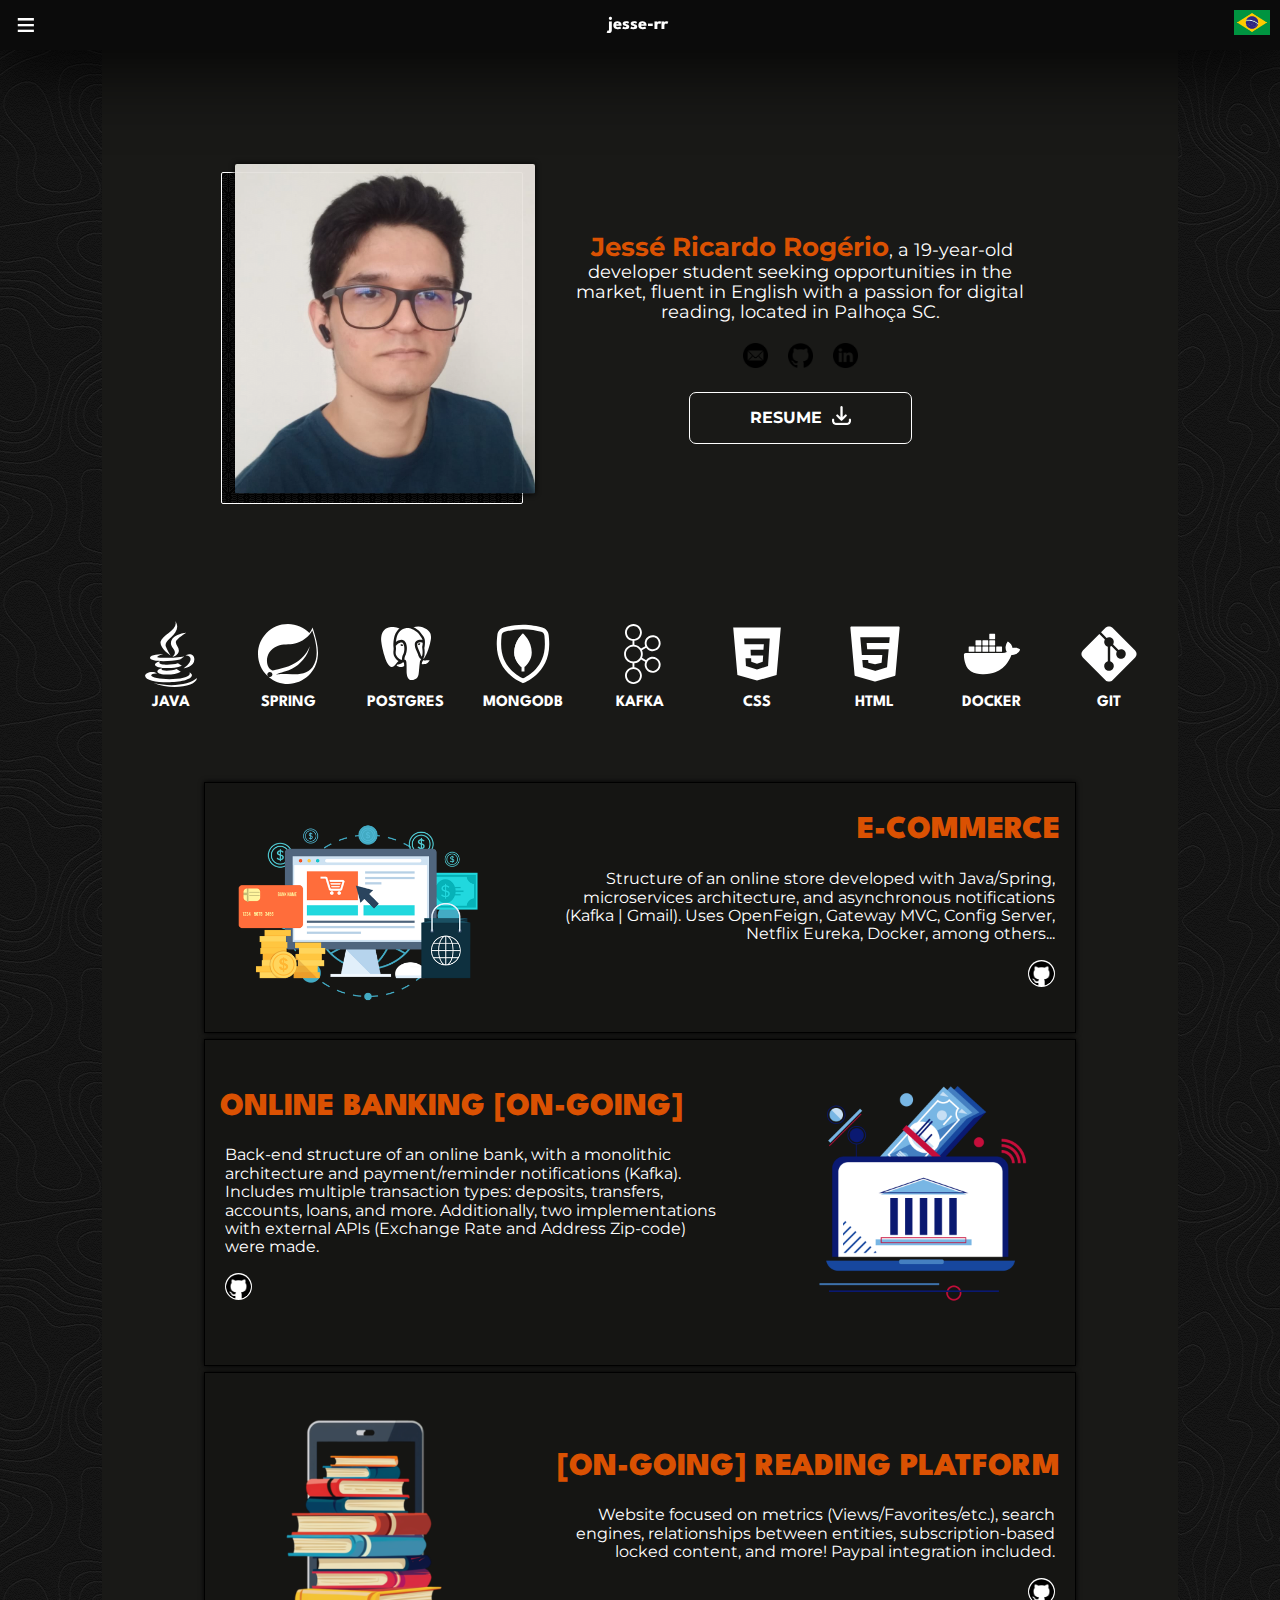
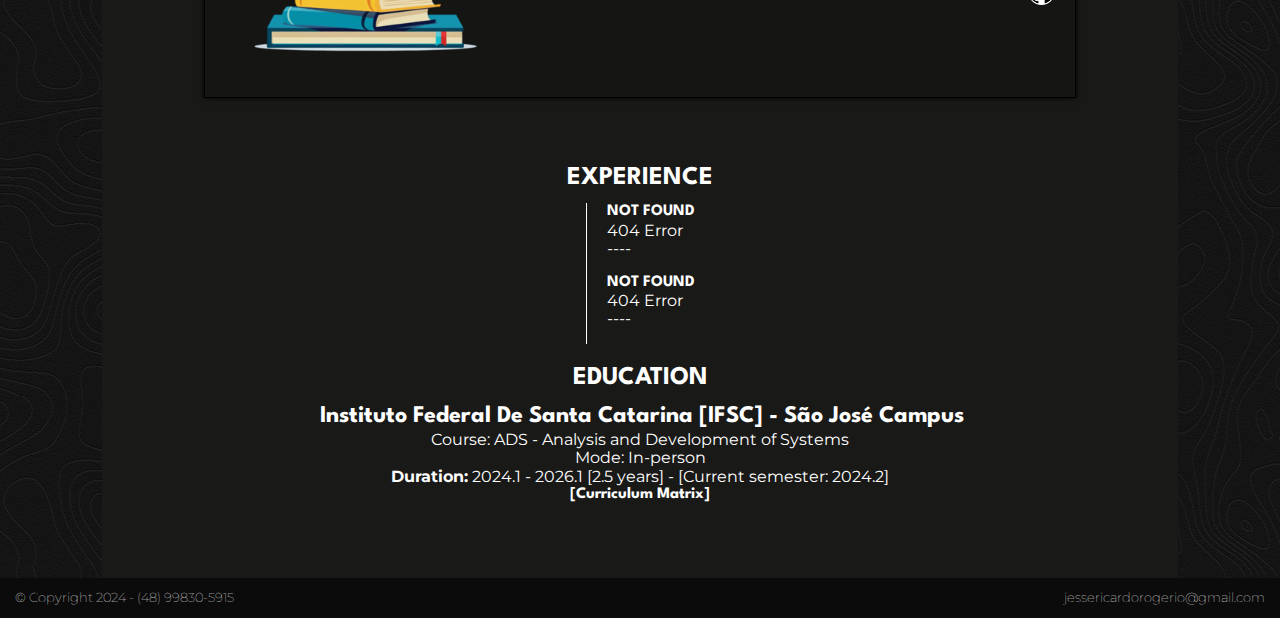
<file: html/index-english.html>
<!DOCTYPE html>
<html lang="en">
<head>
  <meta charset="UTF-8">
  <meta name="viewport" content="width=device-width, initial-scale=1.0">
  <title>jesse-rr</title>
  <link rel="stylesheet" href="/css/styles.css">
</head>
<body>
  <header class="header">
    <div class="dropdown">
      <button type="button" class="dropdown-button">&equiv;</button>
      <div class="dropdown-content">
        <a href="#about-me">About me</a>
        <a href="#project-div">Projects</a>
        <a href="#professional-section">Education</a>
        <a href="#education-section">Experience</a>
        <a href="#contact-me">Contact me</a>
      </div>
    </div>
    <p class="header-title">jesse-rr</p>
    <a href="/html/index.html">
      <img src="/stock/general-icon/brl.png" alt="Brazil Flag" class="header-image">
      <img src="/stock/general-icon/usa.png" alt="USA Flag" class="header-image header--usa">
    </a>
  </header>
  <main class="main">
    <section class="about-me" id="about-me">
      <div class="profile-container">
        <div class="profile-image">
          <img src="/stock/WhatsApp Image 2024-11-15 at 14.58.14-svg.svg" alt="">
        </div>
        <div class="profile-box1"></div>
      </div>
      <div class="profile-info">
        <p class="profile-description"><strong class="strong">Jessé Ricardo Rogério</strong>, a 19-year-old developer student seeking opportunities in the market, fluent in English with a passion for digital reading, located in Palhoça SC.</p>
        <ul class="profile-list">
          <li><a href="mailto:jessericardorogerio@gmail.com" target="_blank"><img src="/stock/contact-icon/email.png" alt="Email" class="profile-contact"></a></li>
          <li><a href="https://github.com/jesse-rr/jesse-rr" target="_blank"><img src="/stock/contact-icon/github.png" alt="GitHub" class="profile-contact"></a></li>
          <li><a href="https://www.linkedin.com/in/jesse-r-r-4a424329b/" target="_blank"><img src="/stock/contact-icon/linkedin.png" alt="LinkedIn" class="profile-contact"></a></li>
        </ul>
        <div class="curriculo-div">
          <a class="curriculo-button" href="/stock/Shrek(personagem).jpg" download>
            <p class="curriculo-title">Resume</p>
            <div class="curriculo-image"></div>
          </a>
        </div>
      </div>
    </section>
    <div class="tools-div">
      <ul class="tools-list">
        <li class="tools">
          <div class="tool-image java"></div>
          <p class="tool-title">Java</p>
        </li>
        <li class="tools">
          <div class="tool-image spring"></div>
          <p class="tool-title">Spring</p>
        </li>
        <li class="tools">
          <div class="tool-image postgres"></div>
          <p class="tool-title">Postgres</p>
        </li>
        <li class="tools">
          <div class="tool-image mongodb"></div>
          <p class="tool-title">MongoDB</p>
        </li>
        <li class="tools">
          <div class="tool-image kafka"></div>
          <p class="tool-title">Kafka</p>
        </li>
        <li class="tools">
          <div class="tool-image css"></div>
          <p class="tool-title">CSS</p>
        </li>
        <li class="tools">
          <div class="tool-image html"></div>
          <p class="tool-title">HTML</p>
        </li>
        <li class="tools">
          <div class="tool-image docker"></div>
          <p class="tool-title">Docker</p>
        </li>
        <li class="tools">
          <div class="tool-image git"></div>
          <p class="tool-title">Git</p>
        </li>
      </ul>
    </div>
    <div class="project-div" id="project-div">
      <div class="project">
        <div class="project-image">
          <img src="/stock/ecommerce.png" alt="E-commerce">
        </div>
        <div class="project-information">
          <p class="project-title"><strong>E-commerce</strong></p>
          <p class="project-text">Structure of an online store developed with Java/Spring, microservices architecture, and asynchronous notifications (Kafka | Gmail). Uses OpenFeign, Gateway MVC, Config Server, Netflix Eureka, Docker, among others...</p>
          <ul class="project-ul">
            <li class="project-li"><a target="_blank" href="https://github.com/jesse-rr/XALVE-commerce-public"><img class="project-github" src="/stock/contact-icon/github.png" alt="Github page"></a></li>
          </ul>
        </div>
      </div>
      <div class="project project--even">
        <div class="project-image">
          <img src="/stock/bank.png" alt="Online Banking">
        </div>
        <div class="project-information">
          <p class="project-title project-title--even"><strong>Online banking [ON-GOING]</strong></p>
          <p class="project-text project-text--even">Back-end structure of an online bank, with a monolithic architecture and payment/reminder notifications (Kafka). Includes multiple transaction types: deposits, transfers, accounts, loans, and more. Additionally, two implementations with external APIs (Exchange Rate and Address Zip-code) were made.</p>
          <ul class="project-ul">
            <li class="project-li"><a target="_blank" href="https://github.com/jesse-rr/jesse-rr"><img class="project-github" src="/stock/contact-icon/github.png" alt="Github page"></a></li>
          </ul>
        </div>
      </div>
      <div class="project">
        <div class="project-image">
          <img class="project-image-resize"  src="/stock/reading.png" alt="Reading Platform">
        </div>
        <div class="project-information">
          <p class="project-title"><strong>[ON-GOING] Reading Platform</strong></p>
          <p class="project-text">Website focused on metrics (Views/Favorites/etc.), search engines, relationships between entities, subscription-based locked content, and more! Paypal integration included.</p>
          <ul class="project-ul">
            <li class="project-li"><a target="_blank"  href="https://github.com/jesse-rr/jesse-rr"><img class="project-github" src="/stock/contact-icon/github.png" alt="Github page"></a></li>
          </ul>
        </div>
      </div>
    </div>
    <section id="professional-section">
      <div class="professional-div">
        <p class="professional-div-title">Experience</p>
        <ul class="professional-list">
          <li class="professional-work">
            <p class="professional-title">NOT FOUND</p>
            <p class="professional-desc">404 Error</p>
            <p class="professional-date">----</p>
          </li>
          <li class="professional-work">
            <p class="professional-title">NOT FOUND</p>
            <p class="professional-desc">404 Error</p>
            <p class="professional-date">----</p>
          </li>
        </ul>
      </div>
    </section>
    <section id="education-section">
      <div class="professional-div">
          <p class="professional-div-title">Education</p>
          <ul class="professional-list">
            <li class="professional-title"><a class="title-a strong" href="https://www.ifsc.edu.br/en/web/campus-sao-jose">Instituto Federal de Santa Catarina [IFSC] - São José Campus</a></li>
            <li class="professional-desc">Course: ADS - Analysis and Development of Systems</li>
            <li class="professional-desc">Mode: In-person</li>
            <li class="professional-date"><strong>Duration:</strong> 2024.1 - 2026.1 [2.5 years] - [Current semester: 2024.2]</li>
            <li class="professional-title"><a class="title-a" href="/html/matriz.html" target="_blank">[Curriculum Matrix]</a></li>
          </ul>
      </div>
    </section>
  </main>
  <footer class="footer" id="contact-me">
    <p class="footer-text">&copy; Copyright 2024 - (48) 99830-5915</p>
    <p class="footer-text">
      <a href="mailto:jessericardorogerio@gmail.com">jessericardorogerio@gmail.com</a>
    </p>
  </footer>
</body>
</html>
</file>
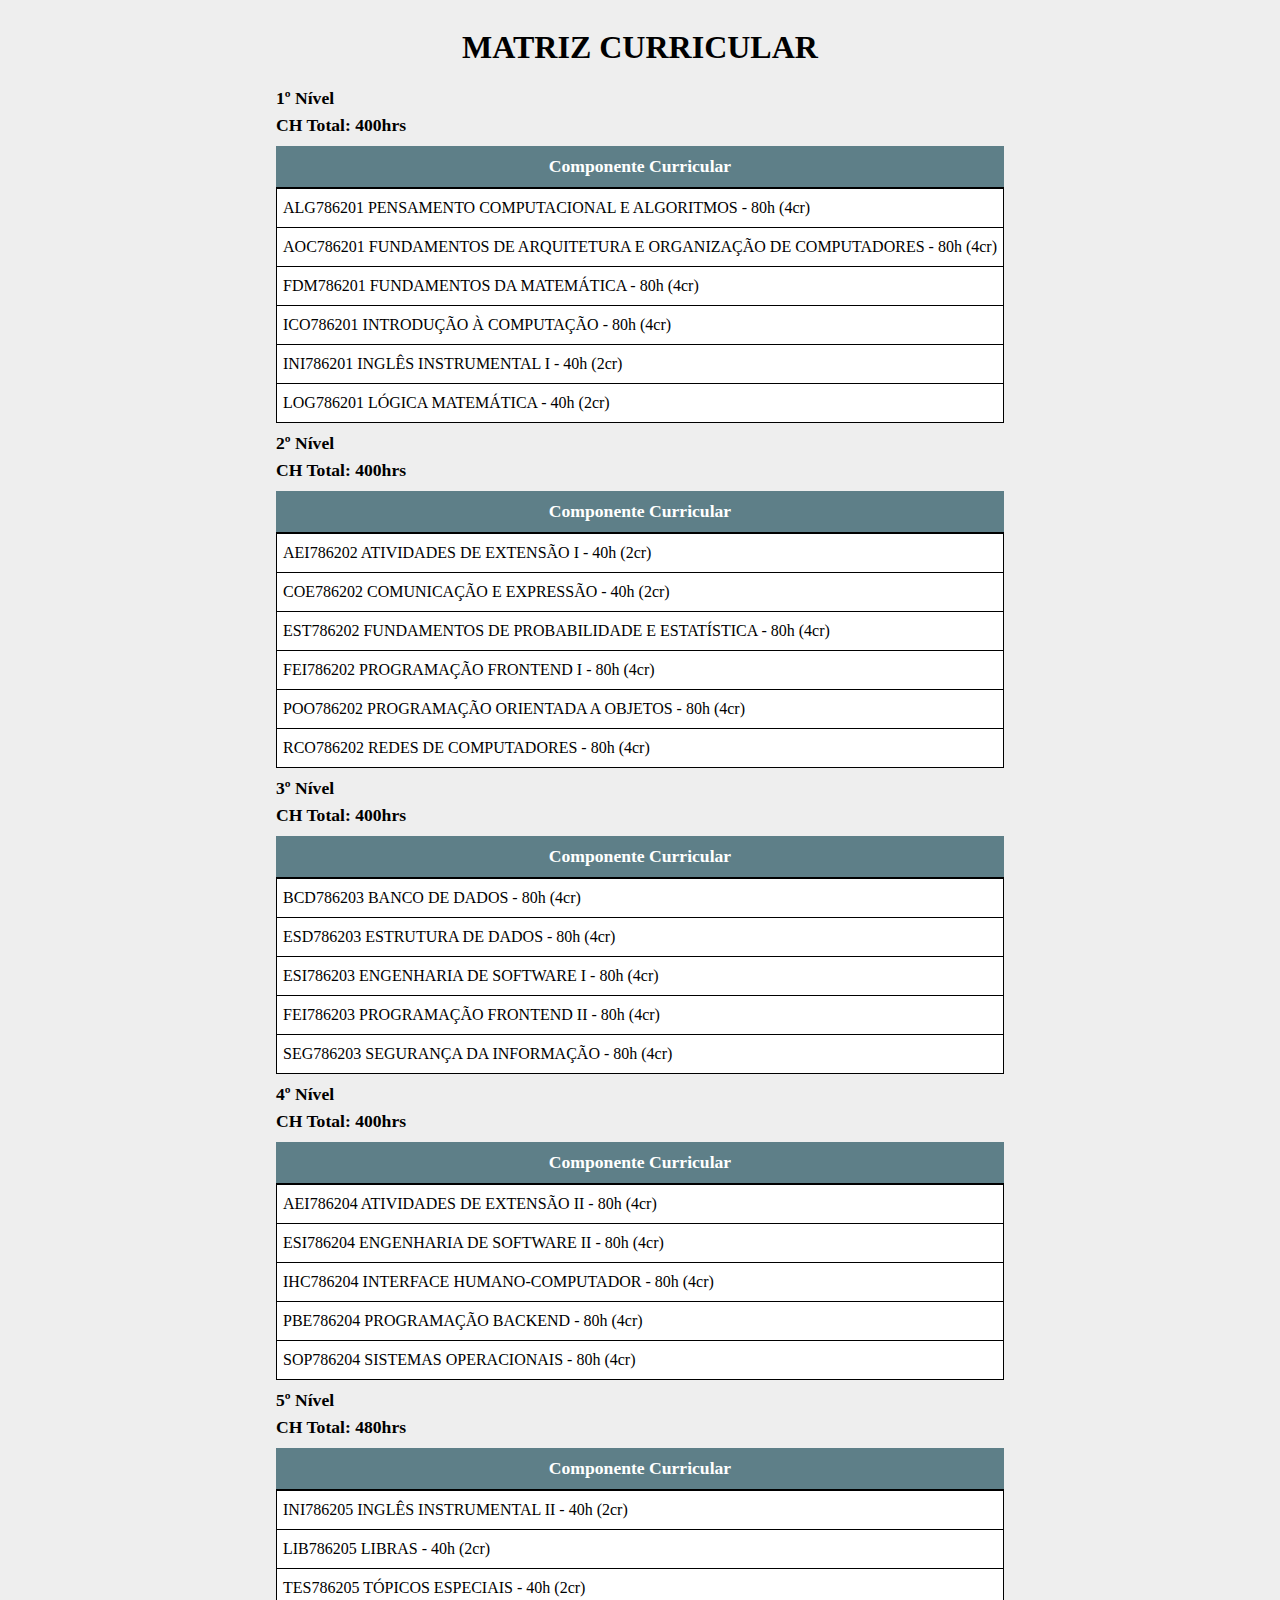
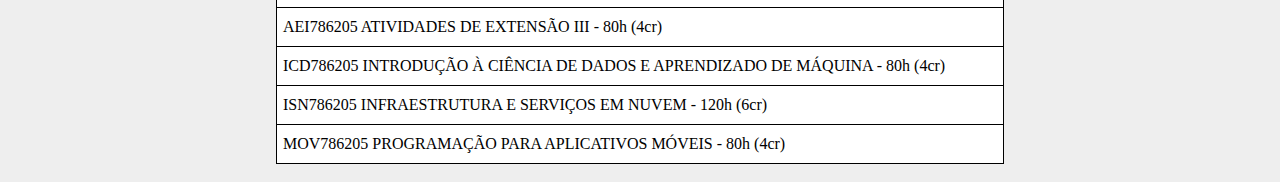
<file: html/matriz.html>
<!DOCTYPE html>
<html lang="pt-br">
<head>
  <meta charset="UTF-8">
  <meta name="viewport" content="width=device-width, initial-scale=1.0">
  <title>Matriz Curricular</title>
  <link rel="stylesheet" href="/css/matriz.css">
</head>
<body>
  <div class="container">
    <h1>MATRIZ CURRICULAR</h1>
    <p>1º Nível</p>
    <p>CH Total: 400hrs</p>
    <table>
      <thead>
        <tr>
          <th scope="col" class="title">Componente Curricular</th>
        </tr>
      </thead>
      <tbody>
        <tr>
          <td class="data">ALG786201 PENSAMENTO COMPUTACIONAL E ALGORITMOS - 80h (4cr)</td>
        </tr>
        <tr>
          <td class="data">AOC786201 FUNDAMENTOS DE ARQUITETURA E ORGANIZAÇÃO DE COMPUTADORES - 80h (4cr)</td>
        </tr>
        <tr>
          <td class="data">FDM786201 FUNDAMENTOS DA MATEMÁTICA - 80h (4cr)</td>
        </tr>
        <tr>
          <td class="data">ICO786201 INTRODUÇÃO À COMPUTAÇÃO - 80h (4cr)</td>
        </tr>
        <tr>
          <td class="data">INI786201 INGLÊS INSTRUMENTAL I - 40h (2cr)</td>
        </tr>
        <tr>
          <td class="data">LOG786201 LÓGICA MATEMÁTICA - 40h (2cr)</td>
        </tr>
      </tbody>
    </table>
    <p>2º Nível</p>
    <p>CH Total: 400hrs</p>
    <table>
      <thead>
        <tr>
          <th scope="col" class="title">Componente Curricular</th>
        </tr>
      </thead>
      <tbody>
        <tr>
          <td class="data">AEI786202 ATIVIDADES DE EXTENSÃO I - 40h (2cr)</td>
        </tr>
        <tr>
          <td class="data">COE786202 COMUNICAÇÃO E EXPRESSÃO - 40h (2cr)</td>
        </tr>
        <tr>
          <td class="data">EST786202 FUNDAMENTOS DE PROBABILIDADE E ESTATÍSTICA - 80h (4cr)</td>
        </tr>
        <tr>
          <td class="data">FEI786202 PROGRAMAÇÃO FRONTEND I - 80h (4cr)</td>
        </tr>
        <tr>
          <td class="data">POO786202 PROGRAMAÇÃO ORIENTADA A OBJETOS - 80h (4cr)</td>
        </tr>
        <tr>
          <td class="data">RCO786202 REDES DE COMPUTADORES - 80h (4cr)</td>
        </tr>
      </tbody>
    </table>
    <p>3º Nível</p>
    <p>CH Total: 400hrs</p>
    <table>
      <thead>
        <tr>
          <th class="title" scope="col">Componente Curricular</th>
        </tr>
      </thead>
      <tbody>
        <tr>
          <td class="data">BCD786203 BANCO DE DADOS - 80h (4cr)</td>
        </tr>
        <tr>
          <td class="data">ESD786203 ESTRUTURA DE DADOS - 80h (4cr)</td>
        </tr>
        <tr>
          <td class="data">ESI786203 ENGENHARIA DE SOFTWARE I - 80h (4cr)</td>
        </tr>
        <tr>
          <td class="data">FEI786203 PROGRAMAÇÃO FRONTEND II - 80h (4cr)</td>
        </tr>
        <tr>
          <td class="data">SEG786203 SEGURANÇA DA INFORMAÇÃO - 80h (4cr)</td>
        </tr>
      </tbody>
    </table>
    <p>4º Nível</p>
    <p>CH Total: 400hrs</p>
    <table>
      <thead>
        <tr>
          <th class="title" scope="col">Componente Curricular</th>
        </tr>
      </thead>
      <tbody>
        <tr>
          <td class="data">AEI786204 ATIVIDADES DE EXTENSÃO II - 80h (4cr)</td>
        </tr>
        <tr>
          <td class="data">ESI786204 ENGENHARIA DE SOFTWARE II - 80h (4cr)</td>
        </tr>
        <tr>
          <td class="data">IHC786204 INTERFACE HUMANO-COMPUTADOR - 80h (4cr)</td>
        </tr>
        <tr>
          <td class="data">PBE786204 PROGRAMAÇÃO BACKEND - 80h (4cr)</td>
        </tr>
        <tr>
          <td class="data">SOP786204 SISTEMAS OPERACIONAIS - 80h (4cr)</td>
        </tr>
      </tbody>
    </table>
    <p>5º Nível</p>
    <p>CH Total: 480hrs</p>
    <table>
      <thead>
        <tr>
          <th class="title" scope="col">Componente Curricular</th>
        </tr>
      </thead>
      <tbody>
        <tr>
          <td class="data">INI786205 INGLÊS INSTRUMENTAL II - 40h (2cr)</td>
        </tr>
        <tr>
          <td class="data">LIB786205 LIBRAS - 40h (2cr)</td>
        </tr>
        <tr>
          <td class="data">TES786205 TÓPICOS ESPECIAIS - 40h (2cr)</td>
        </tr>
        <tr>
          <td class="data">AEI786205 ATIVIDADES DE EXTENSÃO III - 80h (4cr)</td>
        </tr>
        <tr>
          <td class="data">ICD786205 INTRODUÇÃO À CIÊNCIA DE DADOS E APRENDIZADO DE MÁQUINA - 80h (4cr)</td>
        </tr>
        <tr>
          <td class="data">ISN786205 INFRAESTRUTURA E SERVIÇOS EM NUVEM - 120h (6cr)</td>
        </tr>
        <tr>
          <td class="data">MOV786205 PROGRAMAÇÃO PARA APLICATIVOS MÓVEIS - 80h (4cr)</td>
        </tr>
      </tbody>
    </table>
  </div>
</body>
</html>
</file>
<file: css/styles.css>
@import url('https://fonts.googleapis.com/css2?family=Inter:ital,opsz,wght@0,14..32,100..900;1,14..32,100..900&family=League+Spartan:wght@100..900&display=swap');
@import url('https://fonts.googleapis.com/css2?family=Inter:ital,opsz,wght@0,14..32,100..900;1,14..32,100..900&family=League+Spartan:wght@100..900&family=Montserrat:ital,wght@0,100..900;1,100..900&display=swap');
@import url('normalize.css');
@import url('header.css');
@import url('footer.css');
@import url('profile.css');
@import url('project.css');
@import url('tool.css');
@import url('professional.css');
@import url('curriculo.css');
@import url('dropdown.css');

:root {
  --title-font: "League Spartan", sans-serif;
  --other-font: "Montserrat", sans-serif;
  --first-color: #20201e;
  --secondary-color: #0b0b0b;
  --third-color: #191917;
  --forth-color: #efd6ac;
  --fifth-color: #da5102;
}
body {
  display: grid;
  grid-template-rows: auto 1fr auto;
  background-color: var(--third-color);
  background-color: #000000;
  background-image: url(/stock/texture/cartographer.png);
  font-family: var(--other-font);
}
.main {
  background-color: var(--third-color);
  min-height: 826px;
  padding: 5% 0;
  margin: 0 8%;
}
html {
  scroll-behavior: smooth;
}
::-webkit-scrollbar {
  display: none;
}

@media (max-width: 767px) {
  body {
    margin: 0;
  }
  .main {
    margin: 40px 0 0 0;
  }
  .about-me {
    display: flex;
    flex-direction: column;
    padding: 0;
  }
  .profile-container {
    display: none;
  }
  .professional-div {
    scale: 0.9;
    text-align: center;
    justify-content: center;
  }
  .tools-list {
    display: grid;
    grid-template-columns: repeat(4, 1fr);
    scale: 0.9;
    justify-items: center;
  }
  .project {
    max-width: auto;
  }
  .project-title {
    font-size: 1.5em;
  }
  .project-text {
    font-size: 15px;
    margin: 0 0 10px 0;
  }
  .project-image {
    display: none;
  }
}

@media screen and (min-width: 767.1px) and (max-width: 1024px) {
  body {
    margin: 0;
  }
  .main {
    margin: 0 4%;
  }
  .profile-container {
    display: none;
  }
  .professional-div {
    scale: 0.9;
    text-align: center;
    justify-content: center;
  }
  .tools-list {
    display: grid;
    grid-template-columns: repeat(6, 1fr);
    justify-items: center;
  }
  .project {
    max-width: 680px;
    align-items: center;
  }
  .project-image *{
    width: 200px;
  }
}
</file>
<file: css/matriz.css>
body {
  display: flex;
  justify-content: center;
  align-items: center;
  background-color: rgb(238, 238, 238);
}
.container *{
  display: grid;
  grid-template-columns: repeat(1, 1fr);
}
h1 {
  text-align: center;
}
p {
  font-size: 1.1em;
  font-weight: bold;
  padding: 0;
  margin: 6px 0;
}
table {
  margin: 10px 0;
  max-width: 800px;
}
thead {
  background-color: rgba(33, 80, 92, 0.7);
  color: white;
  font-size: 1.1em;
  text-align: center;
}
tbody {
  border: 1px solid black;
}
.data {
  padding: 10px 6px;
  margin: 0;
  border-top: 1px solid black;
  background-color: white;
  transition: .1s ease-in all;
}
.title {
  padding: 10px 6px;
  margin: 0;
  border: 0;
}
.data:hover {
  background-color: lightgray;
}
</file>
